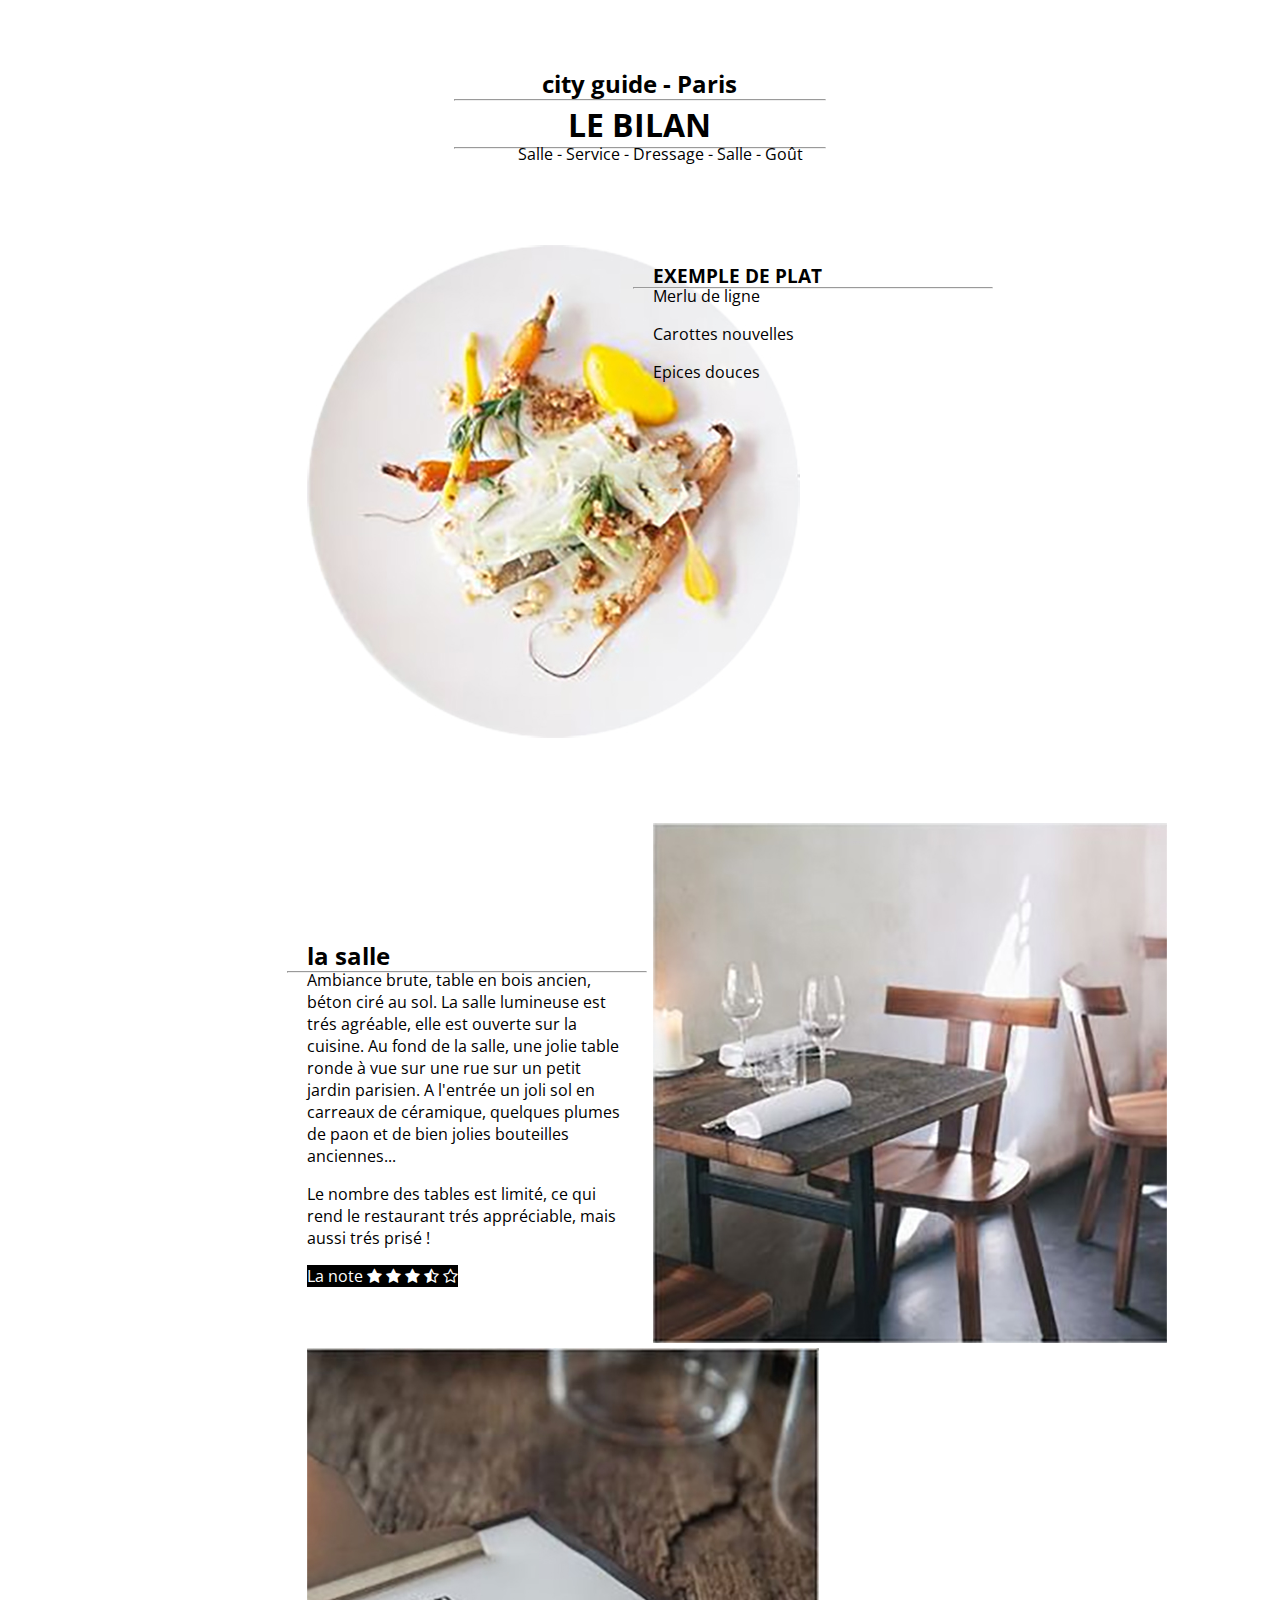
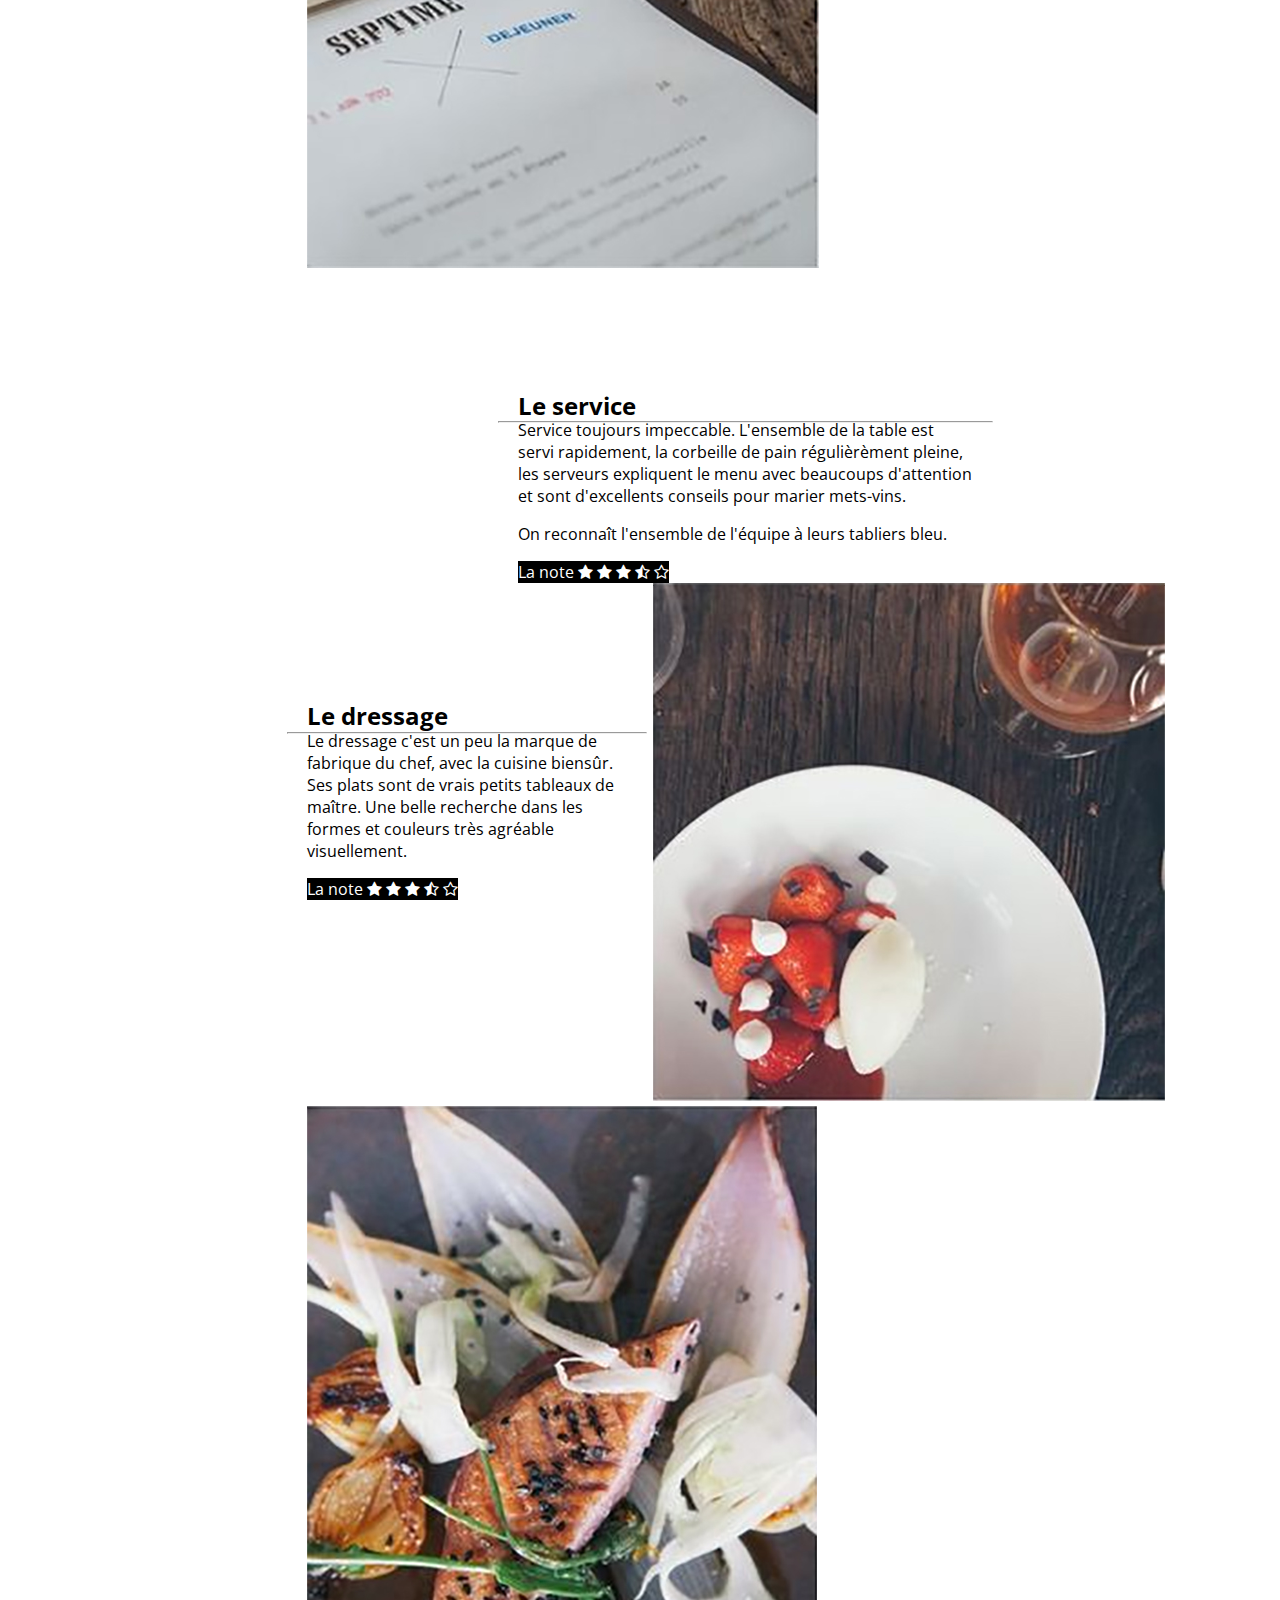
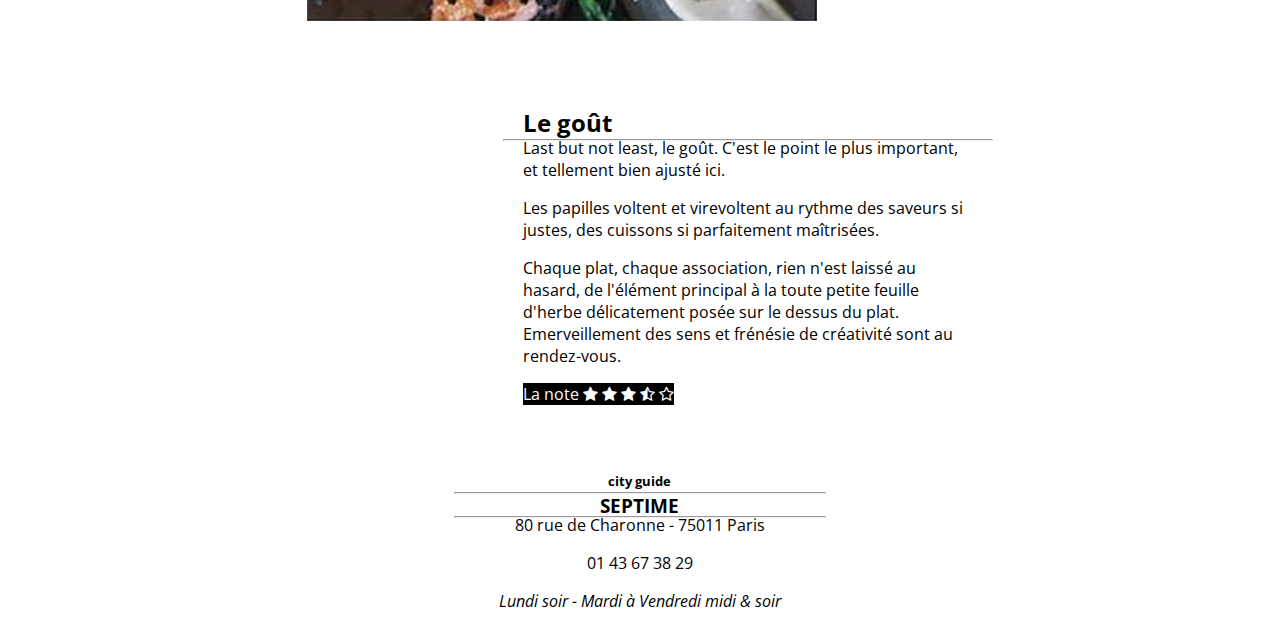
<file: corrigee_entrainement/index.html>
<!DOCTYPE html>
<html>
<head>
    <meta charset="utf-8">
    <meta name="viewport" content="width=device-width,initial-scale=1.0">
    <meta http-equiv="X-UA-compatible" content="ie=edge">
    <link rel="stylesheet" href="style.css">
    <link href="https://fonts.googleapis.com/css?family=Open+Sans+Condensed:300" rel="stylesheet">
    <link rel="stylesheet"href="element/font-awesome-4.7.0/css/font-awesome.min.css">
    <title>Workshop-soluce1</title>
</head>
<body>
    <header>
        <h2 class="titre">city guide - Paris</h2>
        <hr>
        <h1 class="titre">LE BILAN</h1>
        <hr>
    </header>

    <nav>
        <ul>
            <li><a href="#salle">Salle - </a></li>
            <li><a href="#service">Service - </a></li>
            <li><a href="#dressage">Dressage - </a></li>
            <li><a href="#salle">Salle - </a></li>
            <li><a href="#gout">Goût </a></li>
        </ul>
    </nav>

    <section id="exemple">
        <div class="case-left">
            <img src="img/plate.jpg" alt="chaises">
        </div>
        <div class="case-right">
            <h3>Exemple de plat</h3>
            <hr>
            <p>Merlu de ligne</p>
            <p>Carottes nouvelles</p>
            <p>Epices douces</p>
        </div>
        <div class="clear"></div>
    </section>

    <section id="salle">
        <div class="case-left txt1">
            <h2>la salle</h2>
            <hr>
            <p>Ambiance brute, table en bois ancien, béton ciré au sol. La salle lumineuse est trés agréable, elle est ouverte sur la cuisine. Au fond de la salle, une jolie table ronde à vue sur une rue sur un petit jardin parisien. A l'entrée un joli sol en carreaux de céramique, quelques plumes de paon et de bien jolies bouteilles anciennes...</p>
            <p>Le nombre des tables est limité, ce qui rend le restaurant trés appréciable, mais aussi trés prisé !</p>
            <span>La note
            <i class="fa fa-star"aria-hidden="true"></i>
            <i class="fa fa-star"aria-hidden="true"></i>
            <i class="fa fa-star"aria-hidden="true"></i>
            <i class="fa fa-star-half-o"aria-hidden="true"></i>
            <i class="fa fa-star-o"></i>
            </span>

        </div>
        <div class="case-right">
            <img src="img/salle.jpg" alt="salle">
        </div>
        <div class="clear"></div>


    </section>

    <section id="service">
        <div class="case-left">
            <img src="img/menu.jpg" alt="restaurant">
        </div>



        <div class="case-right txt1" style="padding-left: 36px;
            width: 455px;">
            <h2>Le service</h2>
            <hr>
            <p>Service toujours impeccable. L'ensemble de la table est servi rapidement, la corbeille de pain régulièrèment pleine, les serveurs expliquent le menu avec beaucoups d'attention et sont d'excellents conseils pour marier mets-vins.</p>
            <p>On reconnaît l'ensemble de l'équipe à leurs tabliers bleu.</p>
            <span>La note
            <i class="fa fa-star"aria-hidden="true"></i>
            <i class="fa fa-star"aria-hidden="true"></i>
            <i class="fa fa-star"aria-hidden="true"></i>
            <i class="fa fa-star-half-o"aria-hidden="true"></i>
            <i class="fa fa-star-o"></i>
            </span>
        </div>
        <div class="clear"></div>
    </section>

    <section id="dressage">
        <div class="case-left txt1">
            <h2>Le dressage</h2>
            <hr>
            <p>Le dressage c'est un peu la marque de fabrique du chef, avec la cuisine biensûr. Ses plats sont de vrais petits tableaux de maître. Une belle recherche dans les formes et couleurs très agréable visuellement.
</p>
<span>La note
<i class="fa fa-star"aria-hidden="true"></i>
<i class="fa fa-star"aria-hidden="true"></i>
<i class="fa fa-star"aria-hidden="true"></i>
<i class="fa fa-star-half-o"aria-hidden="true"></i>
<i class="fa fa-star-o"></i>
</span>

        </div>
        <div class="case-right">
            <img src="img/dressage.jpg" alt="assiettes">

        </div>
        <div class="clear"></div>

    </section>


    <section id="gout">
        <div class="case-left">
            <img src="img/gout.jpg" alt="poisson">

        </div>

        <div class="case-right tx1" style="width:450px;padding-top:60px">
            <h2>Le goût</h2>
            <hr>
            <p>Last but not least, le goût. C'est le point le plus important, et tellement bien ajusté ici.</p>
            <p>Les papilles voltent et virevoltent au rythme des saveurs si justes, des cuissons si parfaitement maîtrisées.</p>
            <p>Chaque plat, chaque association, rien n'est laissé au hasard, de l'élément principal à la toute petite feuille d'herbe délicatement posée sur le dessus du plat. Emerveillement des sens et frénésie de créativité sont au rendez-vous.</p>
            <span>La note
            <i class="fa fa-star"aria-hidden="true"></i>
            <i class="fa fa-star"aria-hidden="true"></i>
            <i class="fa fa-star"aria-hidden="true"></i>
            <i class="fa fa-star-half-o"aria-hidden="true"></i>
            <i class="fa fa-star-o"></i>
            </span>
                <!-- <ul> -->

                    <!-- <li></li>
                    <li></li>
                    <li></li>
                    <li></li> -->

                <!-- </ul> -->
            </span>
        </div>

        <div class="clear"></div>
    </section>

    <footer>
        <h5 class="titre">city guide</h5>
        <hr>
        <h3 class="titre">Septime</h3>
        <hr>
        <p>80 rue de Charonne - 75011 Paris</p>
        <p>01 43 67 38 29</p>
        <em>Lundi soir - Mardi à Vendredi midi & soir</em>





    </footer>






















</body>
</html>
</file>
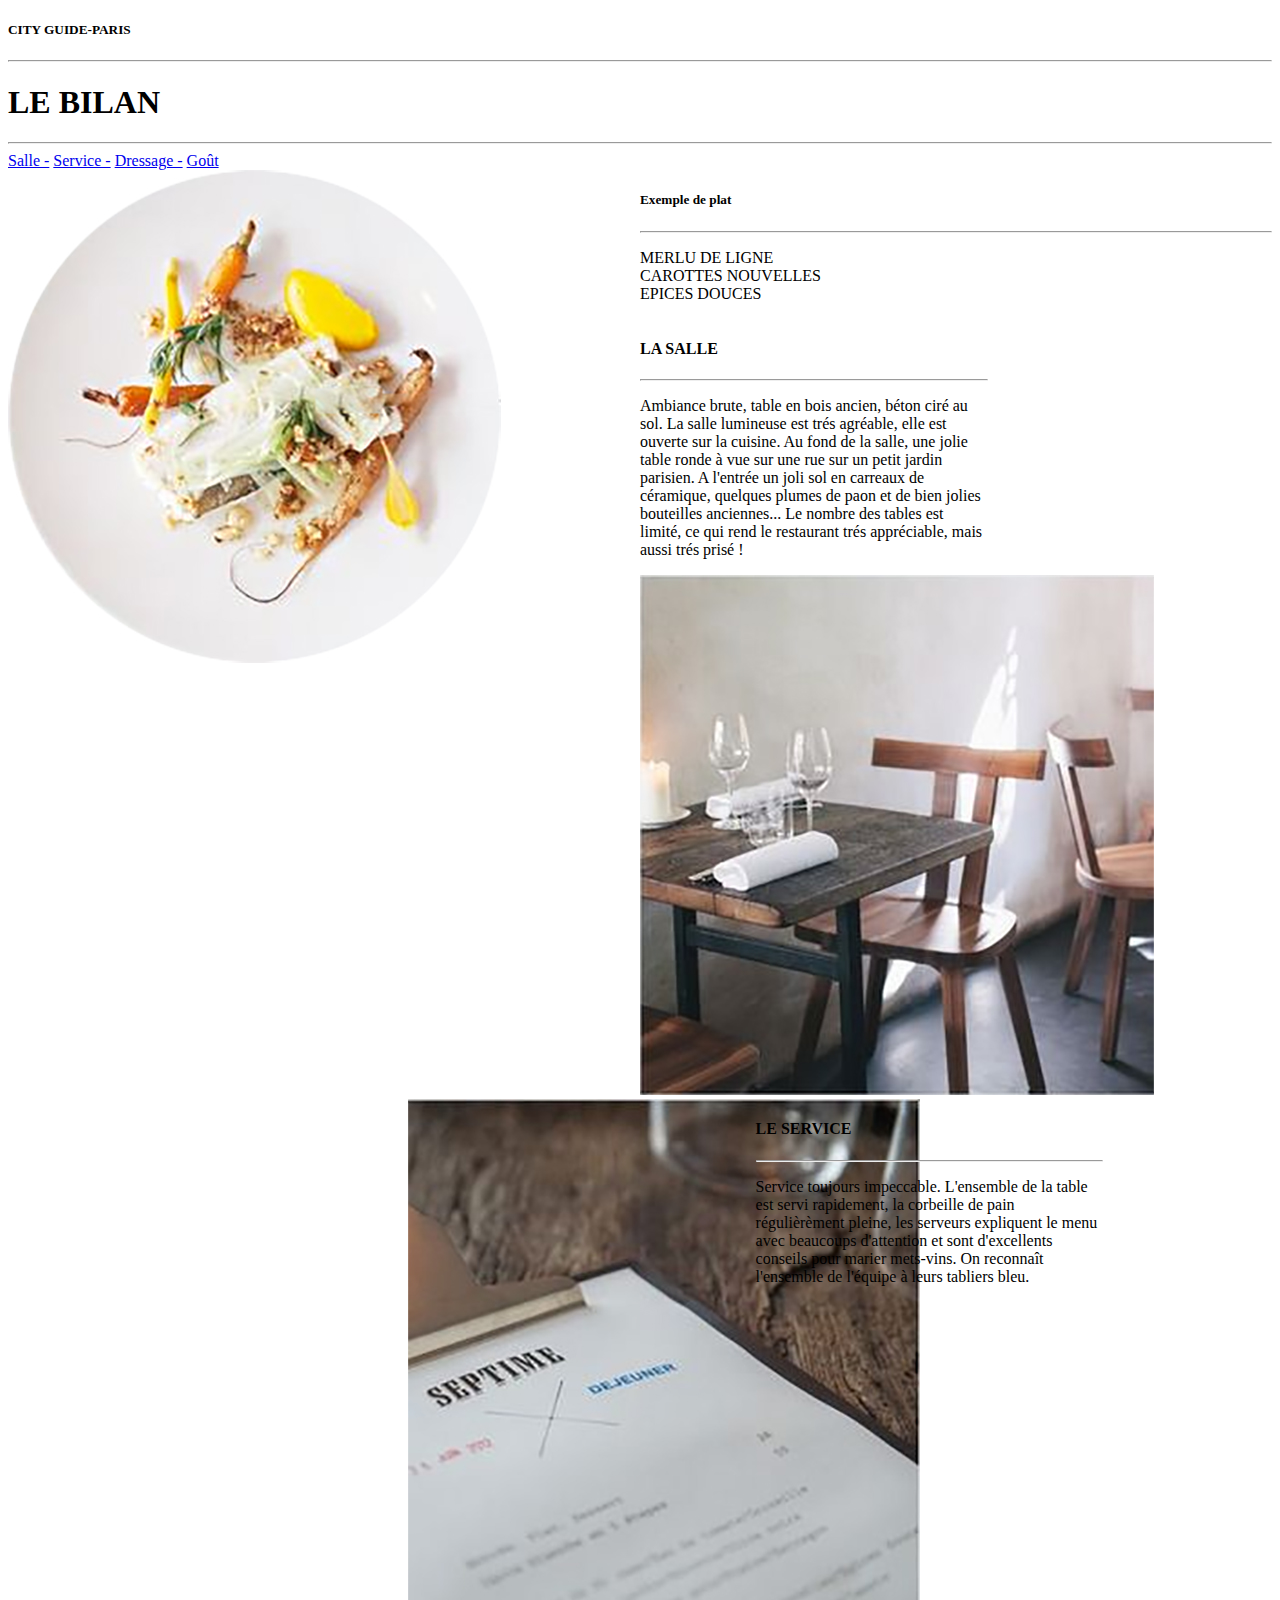
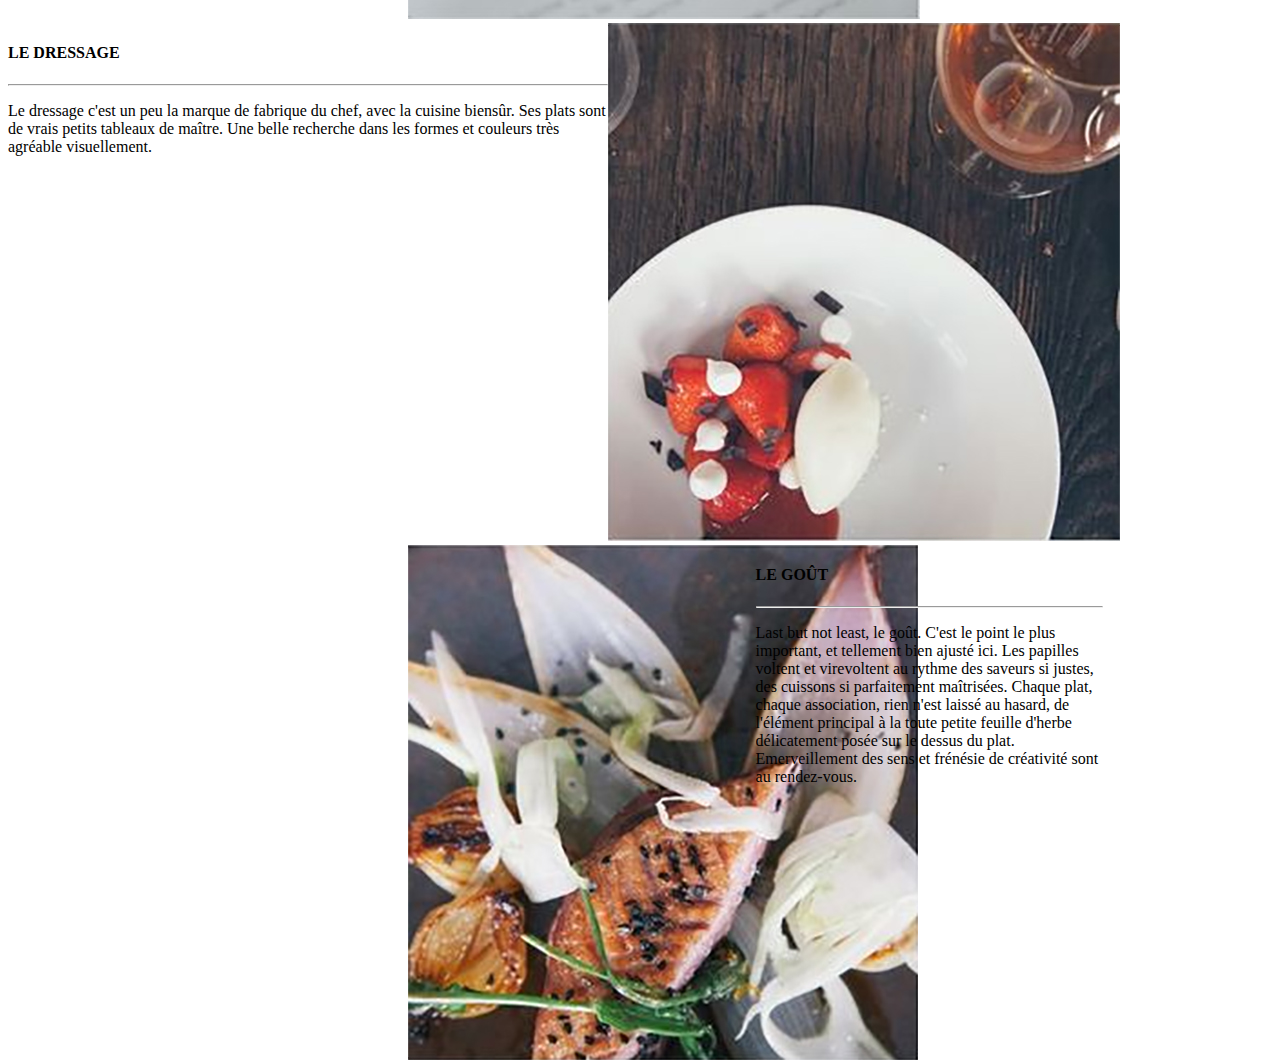
<file: omar/restaurant/index.html>
<!DOCTYPE html>
<html >
<head>
    <meta charset="utf-8">
    <link rel="stylesheet" href="style.css">
    <title>carte</title>


</head>
<body>
    <!--en téte-->
    <header>
        <h5>CITY GUIDE-PARIS</h5>
        <hr/>
        <h1>LE BILAN</h1>
        <hr/>
    </header>

    <!--menu de navigation-->
    <div class="nav">


        <nav>

            <a href="#LA SALLE">Salle -</a>
            <a href="#LE SERVICE">Service -</a>
            <a href="#LE DRESSAGE">Dressage -</a>
            <a href="#LE GOÛT">Goût</a>

        </nav>

    </div>

    <!--plat du jour  -->

    <div class="container1">
        <section class="img1">
            <img  class="img"src="plate.jpg" alt="plat_du_jour">
        </section>
        <section class="texte">
            <h5>Exemple de plat<br/></h5>
            <hr/>
            <p>MERLU DE LIGNE<br/>
                CAROTTES NOUVELLES<br/>
                EPICES DOUCES
            </p>
        </section>
        <div class="clear"></div>
    </div>

    <!--La salle  -->
    <div class="container2">
        <section class="texte">
            <h4 id="LA SALLE">LA SALLE</h4>

            <hr/>
            <p>Ambiance brute, table en bois ancien, béton ciré au sol. La salle lumineuse est trés agréable, elle est ouverte sur la cuisine. Au fond de la salle, une jolie table ronde à vue sur une rue sur un petit jardin parisien. A l'entrée un joli sol en carreaux de céramique, quelques plumes de paon et de bien jolies bouteilles anciennes... Le nombre des tables est limité, ce qui rend le restaurant trés appréciable, mais aussi trés prisé !</p>
        </section>
        <section class="img1">
            <img class="img" src="salle.jpg" alt="salle_du_restaurant">
        </section>
        <div class="clear"></div>
    </div>



    <!--Le service  -->
    <div class="container3">
        <section class="img1">
            <img class="img" src="menu.jpg" alt="le service">
        </section>
        <section class="texte">
            <h4 id="LE SERVICE">LE SERVICE</h4>
            <hr/>
            <p>Service toujours impeccable. L'ensemble de la table est servi rapidement, la corbeille de pain régulièrèment pleine, les serveurs expliquent le menu avec beaucoups d'attention et sont d'excellents conseils pour marier mets-vins. On reconnaît l'ensemble de l'équipe à leurs tabliers bleu.</p>
        </section>
            <p></p>
        </article>

        <div class="clear"></div>
    </div>

    <!-- Le dressage  -->
    <div class="container4">
        <section class="texte">
            <h4 id="LE DRESSAGE">LE DRESSAGE</h4>
            <hr/>
            <p>Le dressage c'est un peu la marque de fabrique du chef, avec la cuisine biensûr. Ses plats sont de vrais petits tableaux de maître. Une belle recherche dans les formes et couleurs très agréable visuellement.
            </p>
        </section>
        <section class="img1">
            <img class="img" src="dressage.jpg" alt="le dressage">
        </section>
        <div class="clear"></div>
    </div>

    <!-- Le Goût  -->
    <div class="container5">
        <section class="img1">
            <img class="img" src="gout.jpg" alt="le goût">
        </section>

        <section class="texte">
            <h4 id="LE GOÛT">LE GOÛT</h4>
            <hr/>
            <p>Last but not least, le goût. C'est le point le plus important, et tellement bien ajusté ici. Les papilles voltent et virevoltent au rythme des saveurs si justes, des cuissons si parfaitement maîtrisées. Chaque plat, chaque association, rien n'est laissé au hasard, de l'élément principal à la toute petite feuille d'herbe délicatement posée sur le dessus du plat. Emerveillement des sens et frénésie de créativité sont au rendez-vous.</p>
        </section>

        <div class="clear"></div>
    </div>

























































































































</body>
</html>
</file>
<file: corrigee_entrainement/style.css>
body{
    font-family: 'Open Sans Condensed', sans-serif;
    width: 52%;
    margin: 0 auto;
    /*background: #f4efef;*/


}

header,footer{
    text-align: center;
    width: 50%;
    margin:10% auto 2%;
}

header hr , section hr , footer hr{
    padding-left: 40%;
    padding-right: 40%;
    margin: -20px;
}

/*navigation*/
nav{
    text-align: center;
}

nav ul{
    margin-top: 0;


}

nav ul li{
    display: inline-block;
}

a{/*ici on séléctionne les liens avec la balise<a>*/
    text-decoration: none;/*suppression de la mise en forme standard des liens(couleur bleue et souligné)*/
    color: inherit;

}

/*titres*/
h1,h3{/*sélection des balises de titre de niveau <h1> et <h2>*/
    text-transform: uppercase;/* mise en forme du texte en lettres capitales*/
}
/*sélection de l'id*/
#exemple{
    margin: 5em auto;
}

/*sélection des class appliquées aux <div> contenant le texte et les images dans la feuille html*/
.case-left{
    width: 48%;
    float: left;
}

.txt1{/*1er bloc texte-photo auquel on ajoute un padding en haut pour générer un espace avec le début de la page*/
    padding-top: 6em;
}

.case-right{
    width: 48%;
    float: right;
    padding-left: 1em;
}

.clear{
    clear:both;
}

span{
display: inline;
background-color:black;
color: white;
}
/*span ul li{
    list-style-image: url(https://www.iconfinder.com/icons/309056/heart_like_love_vote_icon#size=128);

}*/
</file>
<file: omar/restaurant/style.css>
.container1,{
    display:block;
    width: 70%;
    padding-left: 25em;

}

.container2,.container3,/*.container4,*/.container5{
display: block;
width: 55%;
padding-left: 25em;
}

.texte,.img1{
    width: 50%;
    float: left;
}
.container4{
    padding-right: 4em;

}
/*.img1{
    margin-left: 5em;
}*/
</file>
